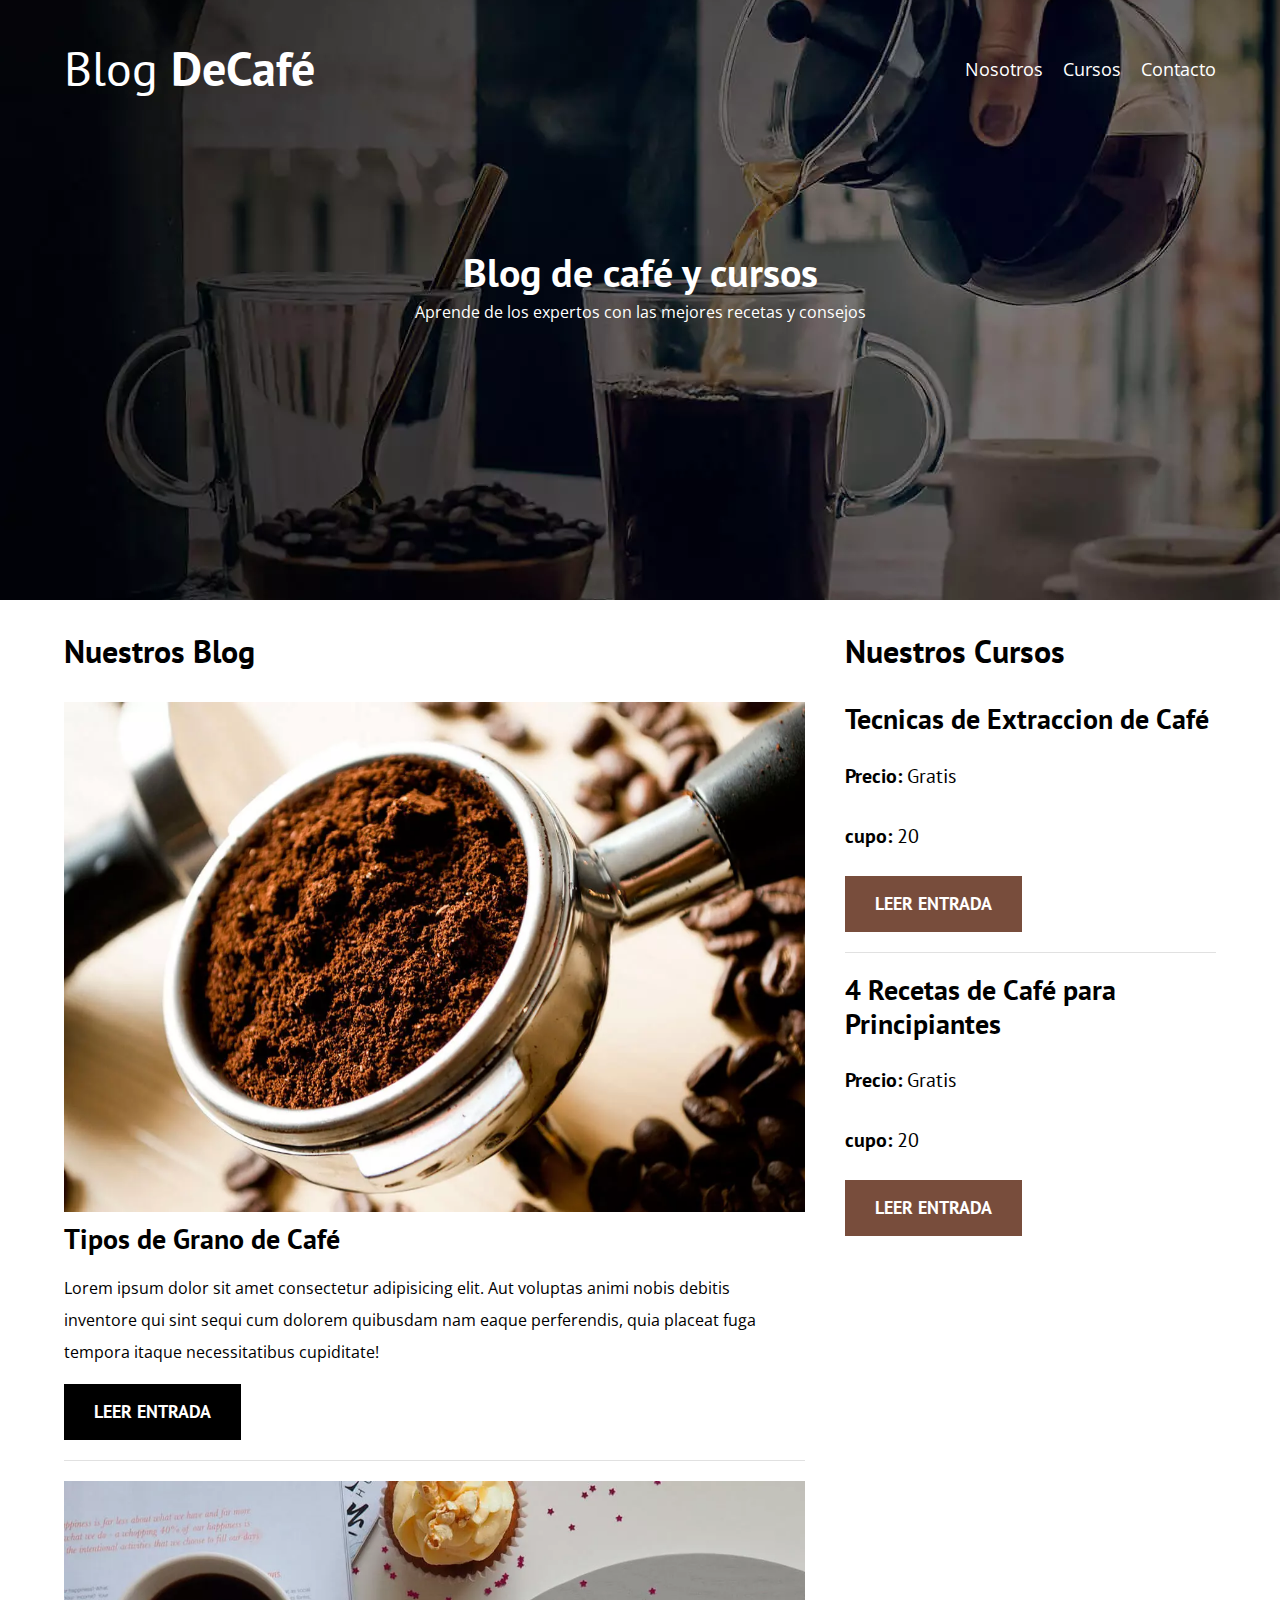
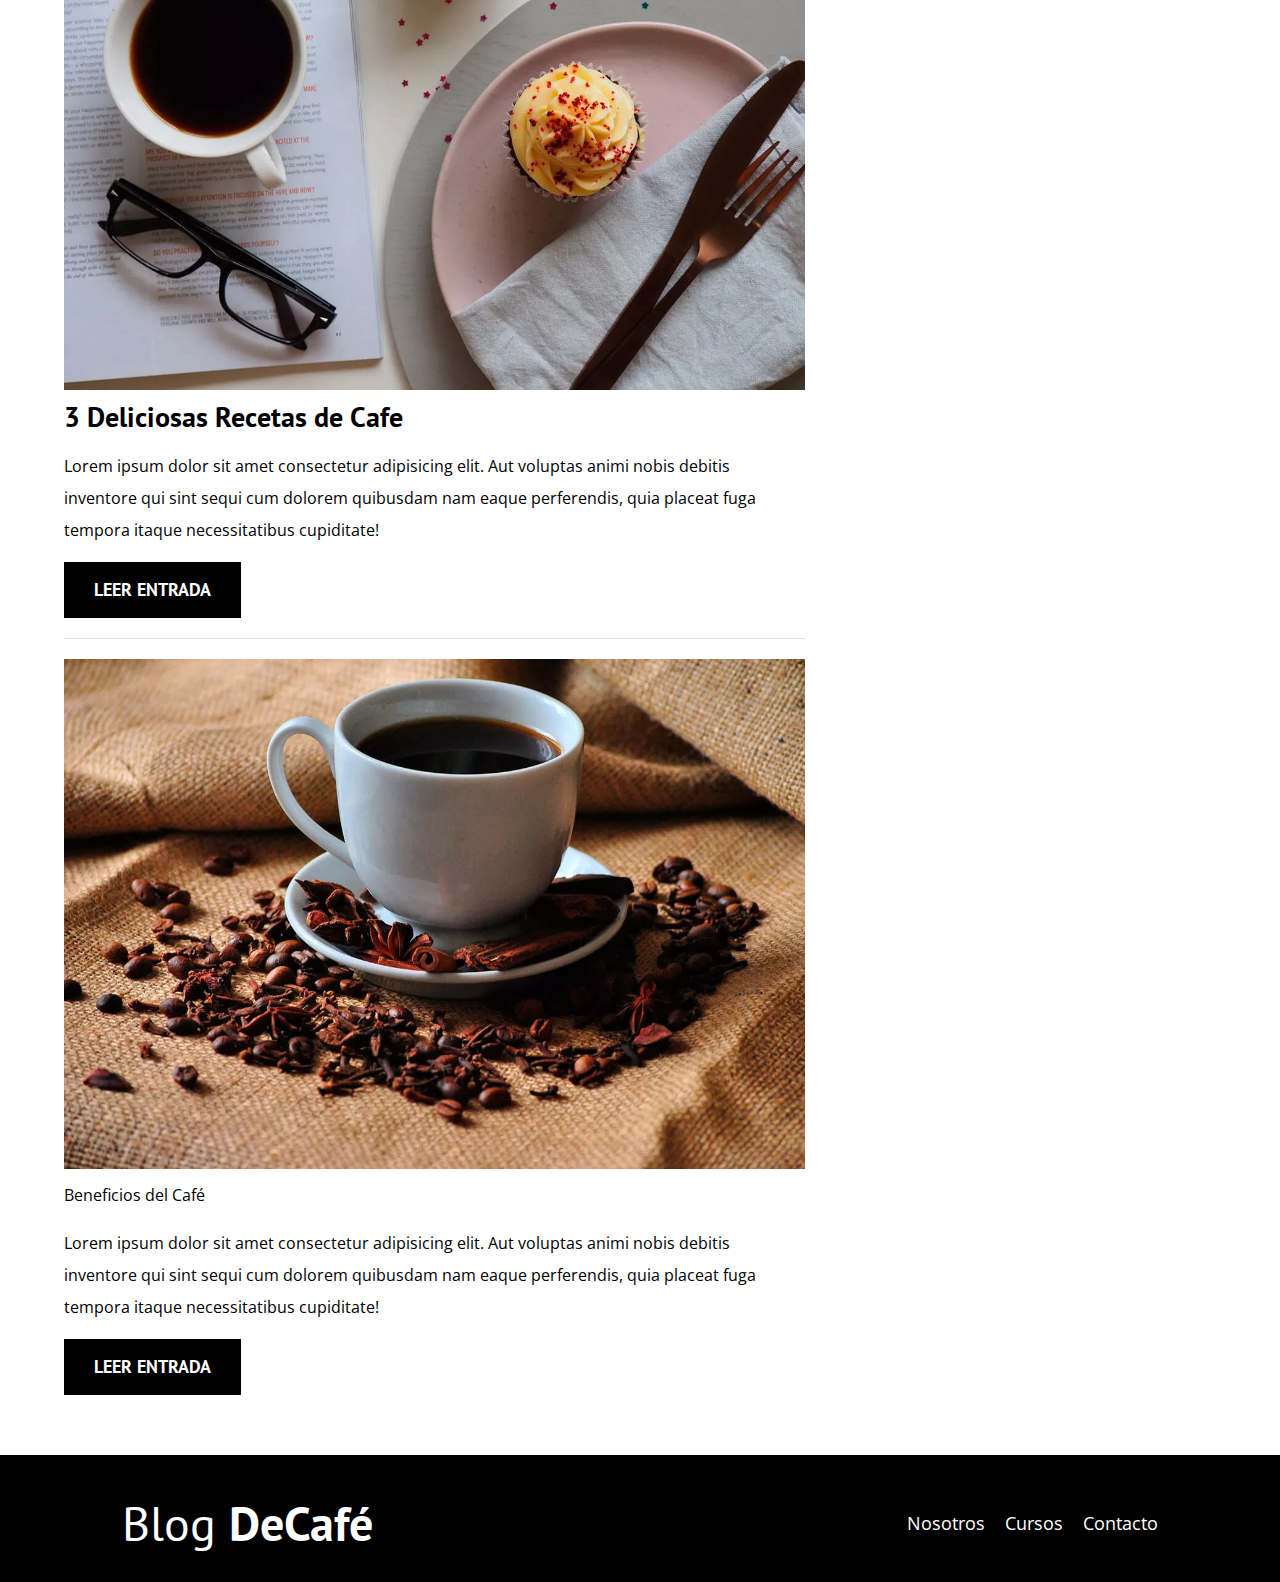
<file: index.html>
<!DOCTYPE html>
<html lang="en">
<head>
    <meta charset="UTF-8">
    <meta name="viewport" content="width=device-width, initial-scale=1.0">
    <meta name="description" content="Página web de blog de cafe">
    <title>BlocDeCafé</title>
    <link rel="stylesheet" href="css/normalize.css">
    <link rel="preconnect" href="https://fonts.googleapis.com">
    <link rel="preconnect" href="https://fonts.gstatic.com" crossorigin>
    <link href="https://fonts.googleapis.com/css2?family=Open+Sans&family=PT+Sans:wght@400;700&display=swap" rel="stylesheet">
    <link rel="stylesheet" href="css/style.css">

    <!--prefetch-->
    <link rel="prefetcht" href="nostros.html" as="document">

    <!--Preload-->
    <link rel="preload" href="css/normalize.css" as="style">
    <link rel="preload" href="css/normalize.css">

    <link rel="preload" href="https://fonts.googleapis.com/css2?family=Open+Sans&family=PT+Sans:wght@400;700&display=swap" crossorigin="crossorigin" as="font">
    <link href="https://fonts.googleapis.com/css2?family=Open+Sans&family=PT+Sans:wght@400;700&display=swap" rel="stylesheet">

    <link rel="preload" href="css/style.css" as="style">
    <link rel="preload" href="css/style.css">

 

</head>
<body>
    
    <header class="header">

        <div class="contenedor">
            <div class="barra">
                <a class="logo" href="index.html">
                    <h1 class="logo__nombre no-margin center-text">Blog <span class="logo__bold">DeCafé</span></h1>
                </a>

                <nav class="navegacion">
                    <a href="nostros.html" class="navegacion__enlace">Nosotros</a>
                    <a href="cursos.html" class="navegacion__enlace">Cursos</a>
                    <a href="contacto.html" class="navegacion__enlace">Contacto</a>
                </nav>
            </div>
        </div>

        <div class="header__texto">
            <h2 class="no-margin">Blog de café y cursos</h2>
            <p class="no-margin"> Aprende de los expertos con las mejores recetas y consejos</p>
        </div>
    </header>

    <div class="contenedor contenido-principal">
       <main class="blog">
        <h3>Nuestros Blog</h3>

        <article class="entrada">
            <div class="entrada__imagen">
                <picture>
                    <source loading="lazy" srcset="img/blog1.webp" type="image/webp">
                    <img loading="lazy" src="img/blog1.jpg" alt="imagen blog">
                </picture>

            </div>
            <div class="entrada__contenido">
                <h4 class="no-margin ">Tipos de Grano de Café</h4>
                <p>Lorem ipsum dolor sit amet consectetur adipisicing elit. Aut voluptas animi nobis debitis inventore qui sint sequi cum dolorem quibusdam nam eaque perferendis, quia placeat fuga tempora itaque necessitatibus cupiditate!</p>
                <a href="entrada.htmml" class="boton boton--primario">Leer Entrada</a>
            </div>
        </article>
        <article class="entrada">
            <div class="entrada__imagen">
                <picture>
                    <source loading="lazy" srcset="img/blog2.webp" type="image/webp">
                    <img loading="lazy" src="img/blog2.jpg" alt="imagen blog">
                </picture>
            </div>
            <div class="entrada__contenido">
                <h4 class="no-margin ">3 Deliciosas Recetas de Cafe</h4>
                <p>Lorem ipsum dolor sit amet consectetur adipisicing elit. Aut voluptas animi nobis debitis inventore qui sint sequi cum dolorem quibusdam nam eaque perferendis, quia placeat fuga tempora itaque necessitatibus cupiditate!</p>
                <a href="entrada.htmml" class="boton boton--primario">Leer Entrada</a>
            </div>
        </article>
        <article class="entrada">
            <div class="entrada__imagen">
                <picture>
                    <source loading="lazy" srcset="img/blog3.webp" type="image/webp">
                    <img loading="lazy" src="img/blog3.jpg" alt="imagen blog">
                </picture>
            </div>
            <div class="entrada__contenido">Beneficios del Café</h4>
                <p>Lorem ipsum dolor sit amet consectetur adipisicing elit. Aut voluptas animi nobis debitis inventore qui sint sequi cum dolorem quibusdam nam eaque perferendis, quia placeat fuga tempora itaque necessitatibus cupiditate!</p>
                <a href="entrada.htmml" class="boton boton--primario">Leer Entrada</a>
            </div>
        </article>
       </main> 
       <aside class="sidebar">
        <h3>Nuestros Cursos</h3>

        <ul class="cursos no-padding">
           <li class="widget-curso">
                <h4 class="no-margin">Tecnicas de Extraccion de Café</h4>
                <p class="widget-curso__label">Precio:
                    <span class="widget-curso__info">Gratis</span>
                </p>
                <p class="widget-curso__label">cupo:
                    <span class="widget-curso__info">20</span>
                </p>
                <a href="entrada.html" class="boton boton--secundario">Leer Entrada</a>
           </li>
           <li class="widget-curso">
            <h4 class="no-margin">4 Recetas de Café para Principiantes</h4>
            <p class="widget-curso__label">Precio:
                <span class="widget-curso__info">Gratis</span>
            </p>
            <p class="widget-curso__label">cupo:
                <span class="widget-curso__info">20</span>
            </p>
            <a href="entrada.html" class="boton boton--secundario">Leer Entrada</a>
       </li>
        </ul>
       </aside>
    </div>

    <footer class="footer">
        <div class="contenedor">
            <div class="contenedor">
                <div class="barra">
                    <a class="logo" href="index.html">
                        <h1 class="logo__nombre no-margin center-text">Blog <span class="logo__bold">DeCafé</span></h1>
                    </a>
    
                    <nav class="navegacion">
                        <a href="nostros.html" class="navegacion__enlace">Nosotros</a>
                        <a href="cursos.html" class="navegacion__enlace">Cursos</a>
                        <a href="contacto.html" class="navegacion__enlace">Contacto</a>
                    </nav>
                </div>
        </div>
    </footer>

    <script src="js/modernizer.js"></script>
</body>
</html>
</file>
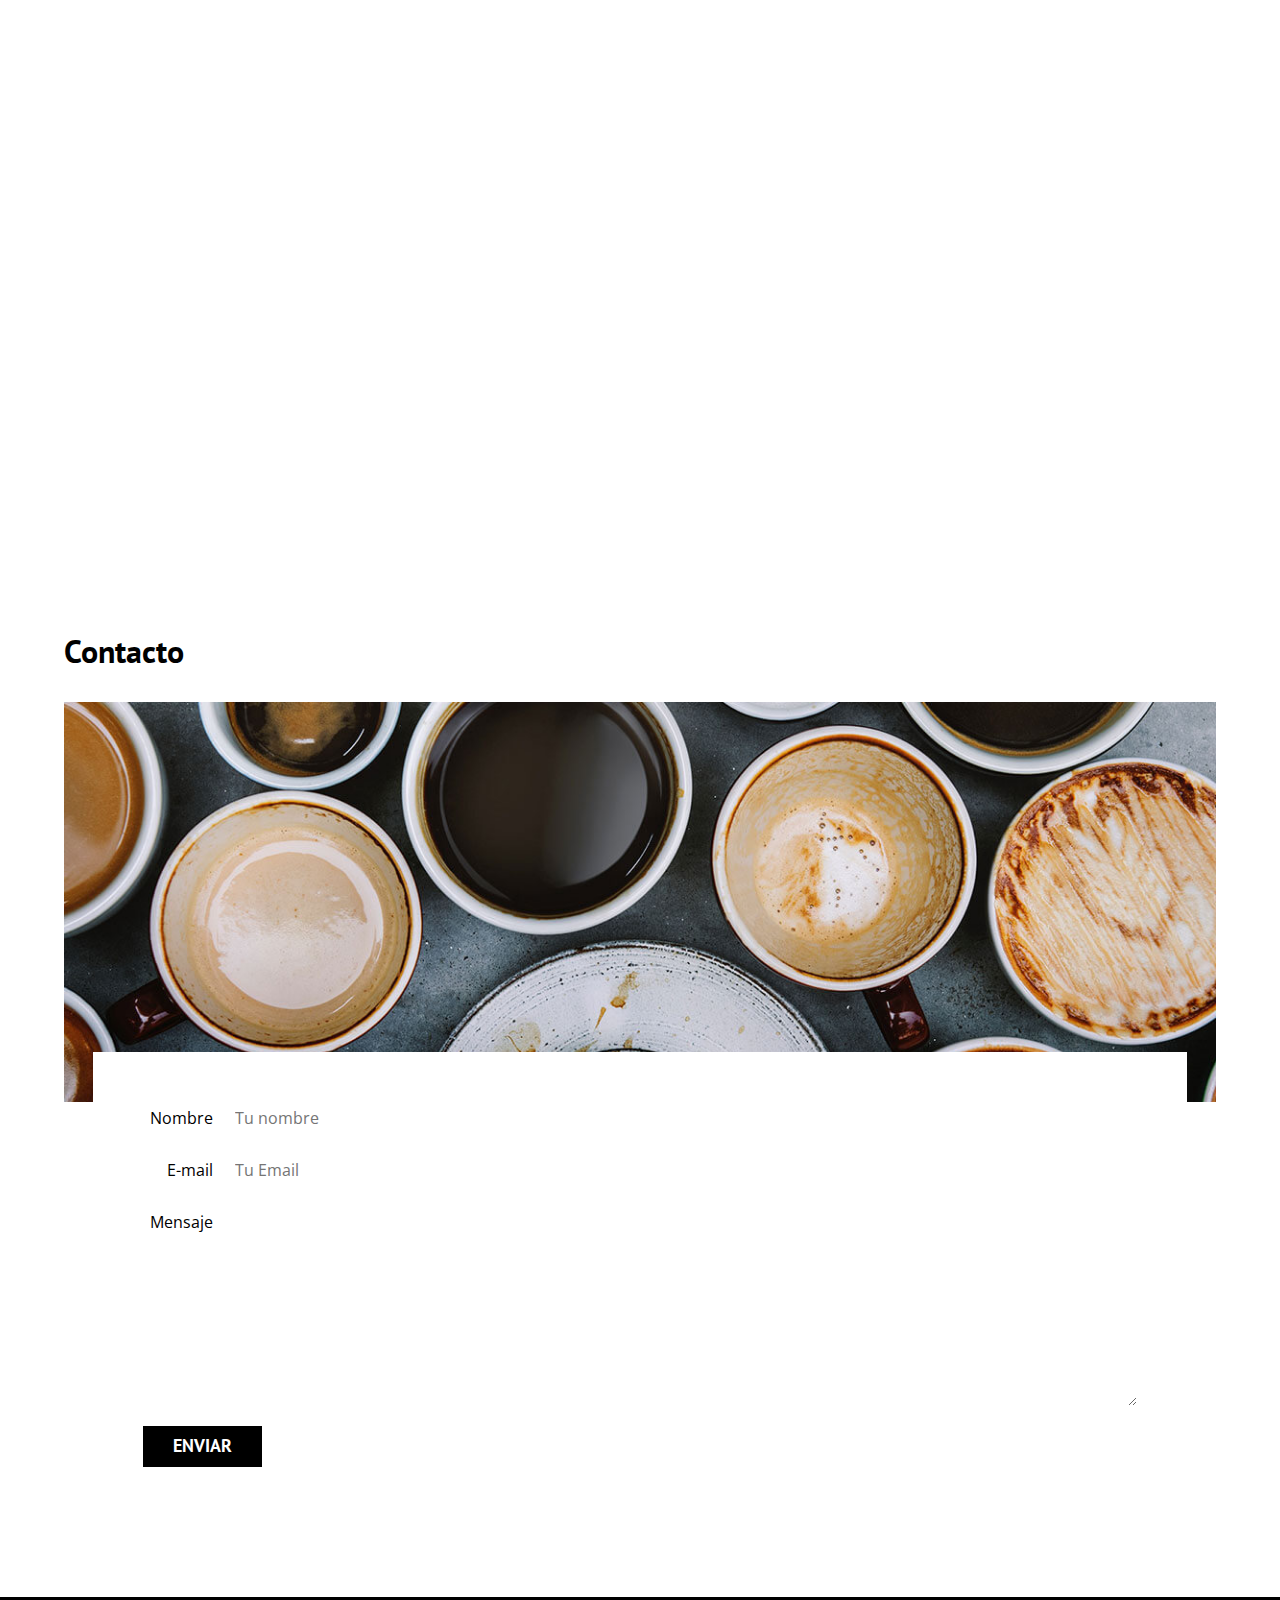
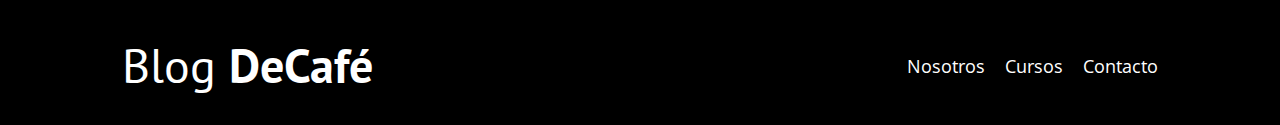
<file: contacto.html>
<!DOCTYPE html>
<html lang="en">
<head>
    <meta charset="UTF-8">
    <meta name="viewport" content="width=device-width, initial-scale=1.0">
    <title>BlocDeCafé</title>
    <link rel="stylesheet" href="css/normalize.css">
    <link rel="preconnect" href="https://fonts.googleapis.com">
    <link rel="preconnect" href="https://fonts.gstatic.com" crossorigin>
    <link href="https://fonts.googleapis.com/css2?family=Open+Sans&family=PT+Sans:wght@400;700&display=swap" rel="stylesheet">
    <link rel="stylesheet" href="css/style.css">
</head>
<body>
    
    <header class="header">

        <div class="contenedor">
            <div class="barra">
                <a class="logo" href="index.html">
                    <h1 class="logo__nombre no-margin center-text">Blog <span class="logo__bold">DeCafé</span></h1>
                </a>

                <nav class="navegacion">
                    <a href="nostros.html" class="navegacion__enlace">Nosotros</a>
                    <a href="cursos.html" class="navegacion__enlace">Cursos</a>
                    <a href="contacto.html" class="navegacion__enlace">Contacto</a>
                </nav>
            </div>
        </div>

        <div class="header__texto">
            <h2 class="no-margin">Blog de café y cursos</h2>
            <p class="no-margin"> Aprende de los expertos con las mejores recetas y consejos</p>
        </div>
    </header>

    <main class="contenedor">
        <h3 clas="centrar-texto">Contacto</h3>
        <div class="contacto-bg"></div>

        <form class="formulario">
            <div class="campo">
                <label  class="campo__label" for="nombre">Nombre</label>
                <input class="campo__field"  type="text" placeholder="Tu nombre" id="nombre"
                >
            </div>
            <div class="campo">
                <label class="campo__label" for="email">E-mail</label>
                <input class="campo__field" type="email" placeholder="Tu Email" id="email">
            </div>
            <div class="campo">
                <label class="campo__label" for="mensaje">Mensaje</label>
                <textarea class="campo__field campo__field--textarea" name="" id="mensaje" cols="30" rows="10"></textarea>
            </div>
        
            <div class="campo">
                <input type="submit" value="Enviar" class="boton boton--primario">
            </div>
        </form>
        
    </main>

    <footer class="footer">
        <div class="contenedor">
            <div class="contenedor">
                <div class="barra">
                    <a class="logo" href="index.html">
                        <h1 class="logo__nombre no-margin center-text">Blog <span class="logo__bold">DeCafé</span></h1>
                    </a>
    
                    <nav class="navegacion">
                        <a href="nostros.html" class="navegacion__enlace">Nosotros</a>
                        <a href="cursos.html" class="navegacion__enlace">Cursos</a>
                        <a href="contacto.html" class="navegacion__enlace">Contacto</a>
                    </nav>
                </div>
        </div>
    </footer>
</body>
</html>
</file>
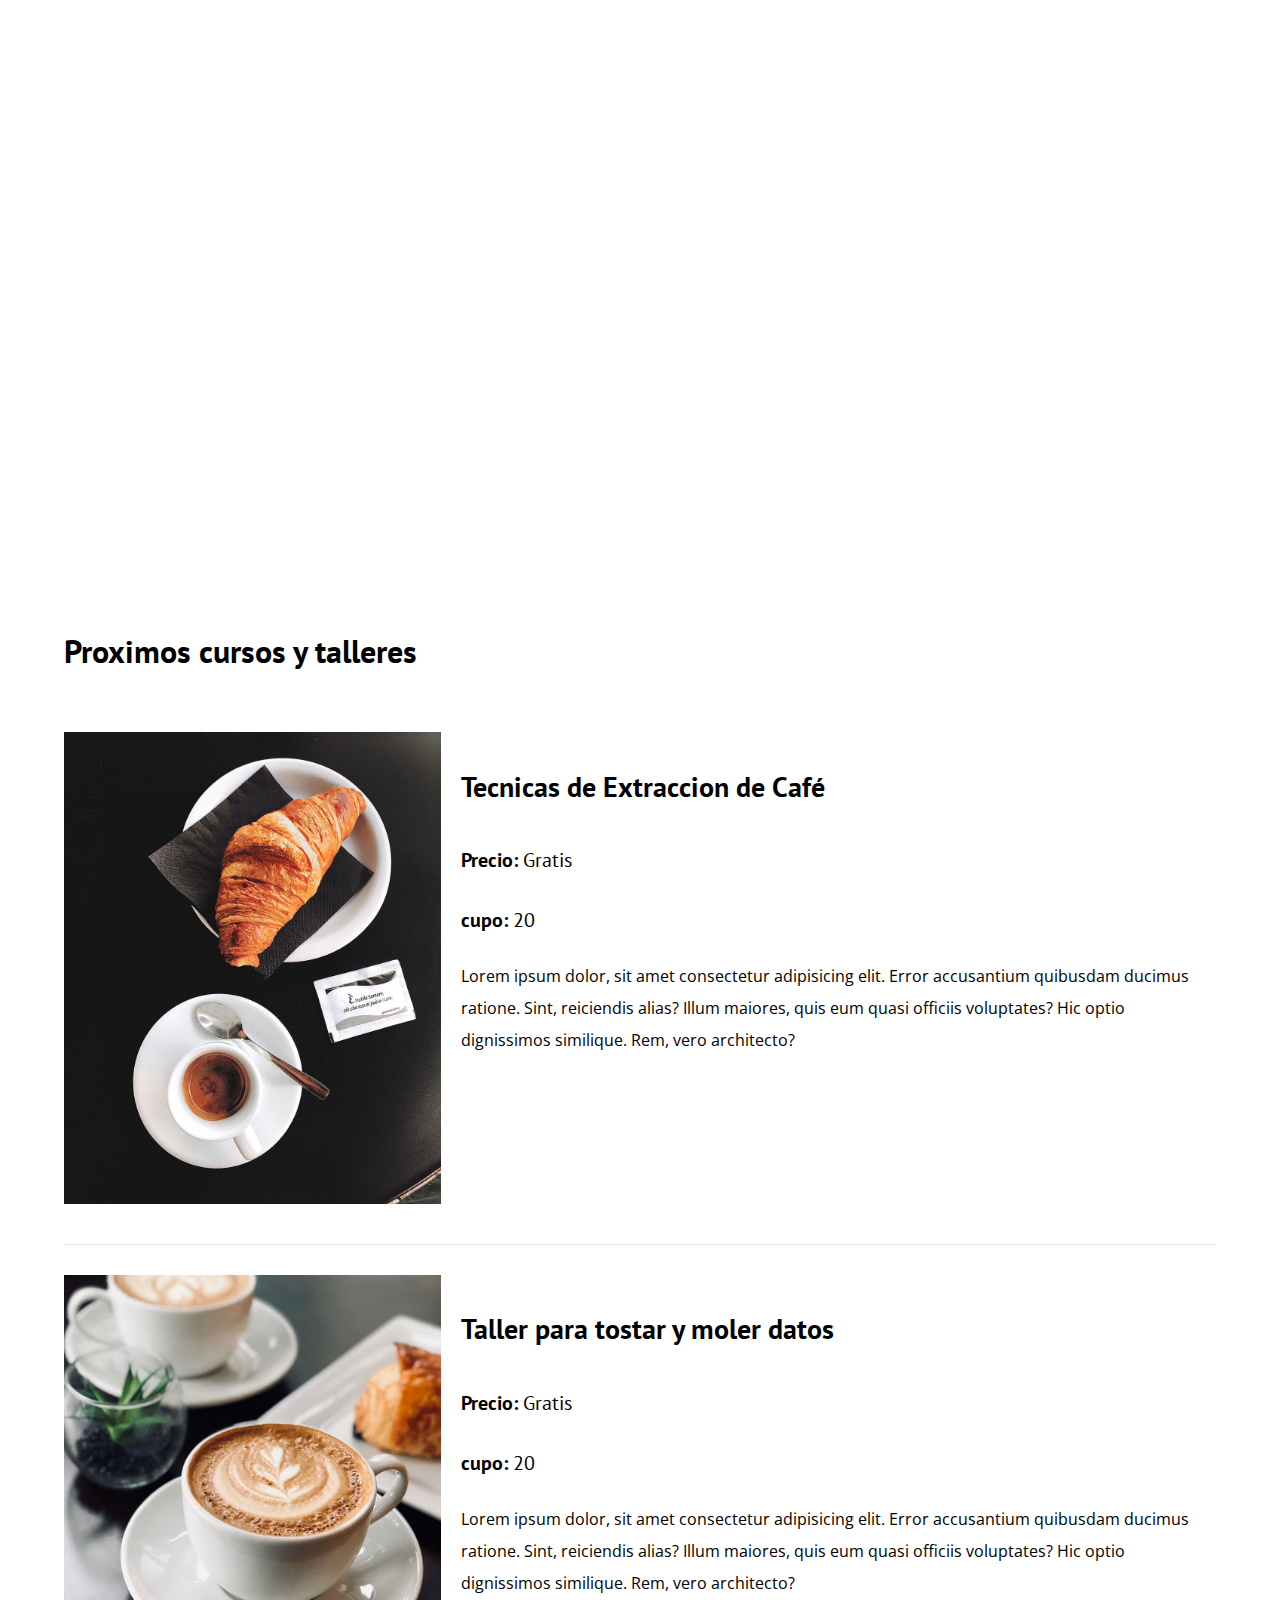
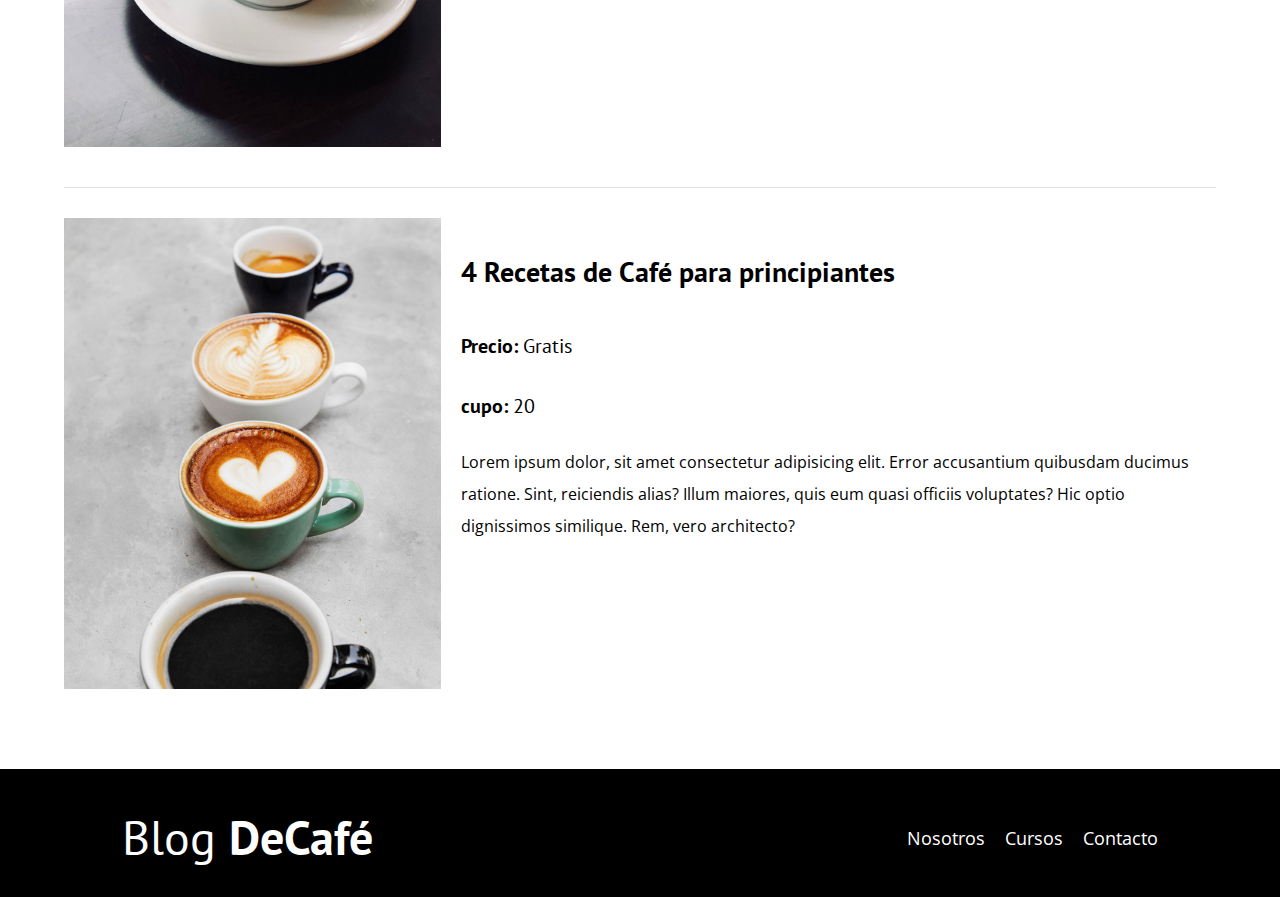
<file: cursos.html>
<!DOCTYPE html>
<html lang="en">
<head>
    <meta charset="UTF-8">
    <meta name="viewport" content="width=device-width, initial-scale=1.0">
    <title>BlocDeCafé</title>
    <link rel="stylesheet" href="css/normalize.css">
    <link rel="preconnect" href="https://fonts.googleapis.com">
    <link rel="preconnect" href="https://fonts.gstatic.com" crossorigin>
    <link href="https://fonts.googleapis.com/css2?family=Open+Sans&family=PT+Sans:wght@400;700&display=swap" rel="stylesheet">
    <link rel="stylesheet" href="css/style.css">
</head>
<body>
    
    <header class="header">

        <div class="contenedor">
            <div class="barra">
                <a class="logo" href="index.html">
                    <h1 class="logo__nombre no-margin center-text">Blog <span class="logo__bold">DeCafé</span></h1>
                </a>

                <nav class="navegacion">
                    <a href="nostros.html" class="navegacion__enlace">Nosotros</a>
                    <a href="cursos.html" class="navegacion__enlace">Cursos</a>
                    <a href="contacto.html" class="navegacion__enlace">Contacto</a>
                </nav>
            </div>
        </div>

        <div class="header__texto">
            <h2 class="no-margin">Blog de café y cursos</h2>
            <p class="no-margin"> Aprende de los expertos con las mejores recetas y consejos</p>
        </div>
    </header>

    <main class="contenedor">
        <h3 clas="centrar-texto">Proximos cursos y talleres</h3>

        <div class="curso">

            <div class="curso__imagen">
                <img src="img/curso1.jpg" alt="imagen curso">
            </div>

          <div class="curso__informacion">
            <h4 class="nox-margin">Tecnicas de Extraccion de Café</h4>
            <p class="curso__label">Precio:
                <span class="curso__info">Gratis</span>
            </p>
            <p class="curso__label">cupo:
                <span class="curso__info">20</span>
            </p>
            <p class="curso__descripcion">
                Lorem ipsum dolor, sit amet consectetur adipisicing elit. Error accusantium quibusdam ducimus ratione. Sint, reiciendis alias? Illum maiores, quis eum quasi officiis voluptates? Hic optio dignissimos similique. Rem, vero architecto?
            </p>
          </div><!--cierre curso info-->
        </div> <!--cierre curso-->

        <div class="curso">

            <div class="curso__imagen">
                <img src="img/curso2.jpg" alt="imagen curso">
            </div>

          <div class="curso__informacion">
            <h4 class="nox-margin">Taller para tostar y moler datos</h4>
            <p class="curso__label">Precio:
                <span class="curso__info">Gratis</span>
            </p>
            <p class="curso__label">cupo:
                <span class="curso__info">20</span>
            </p>
            <p class="curso__descripcion">
                Lorem ipsum dolor, sit amet consectetur adipisicing elit. Error accusantium quibusdam ducimus ratione. Sint, reiciendis alias? Illum maiores, quis eum quasi officiis voluptates? Hic optio dignissimos similique. Rem, vero architecto?
            </p>
          </div><!--cierre curso info-->
        </div> <!--cierre curso-->

        <div class="curso">

            <div class="curso__imagen">
                <img src="img/curso3.jpg" alt="imagen curso">
            </div>

          <div class="curso__informacion">
            <h4 class="nox-margin">4 Recetas de Café para principiantes</h4>
            <p class="curso__label">Precio:
                <span class="curso__info">Gratis</span>
            </p>
            <p class="curso__label">cupo:
                <span class="curso__info">20</span>
            </p>
            <p class="curso__descripcion">
                Lorem ipsum dolor, sit amet consectetur adipisicing elit. Error accusantium quibusdam ducimus ratione. Sint, reiciendis alias? Illum maiores, quis eum quasi officiis voluptates? Hic optio dignissimos similique. Rem, vero architecto?
            </p>
          </div><!--cierre curso info-->
        </div> <!--cierre curso-->
 
    </main>

    <footer class="footer">
        <div class="contenedor">
            <div class="contenedor">
                <div class="barra">
                    <a class="logo" href="index.html">
                        <h1 class="logo__nombre no-margin center-text">Blog <span class="logo__bold">DeCafé</span></h1>
                    </a>
    
                    <nav class="navegacion">
                        <a href="nostros.html" class="navegacion__enlace">Nosotros</a>
                        <a href="cursos.html" class="navegacion__enlace">Cursos</a>
                        <a href="contacto.html" class="navegacion__enlace">Contacto</a>
                    </nav>
                </div>
        </div>
    </footer>
</body>
</html>
</file>
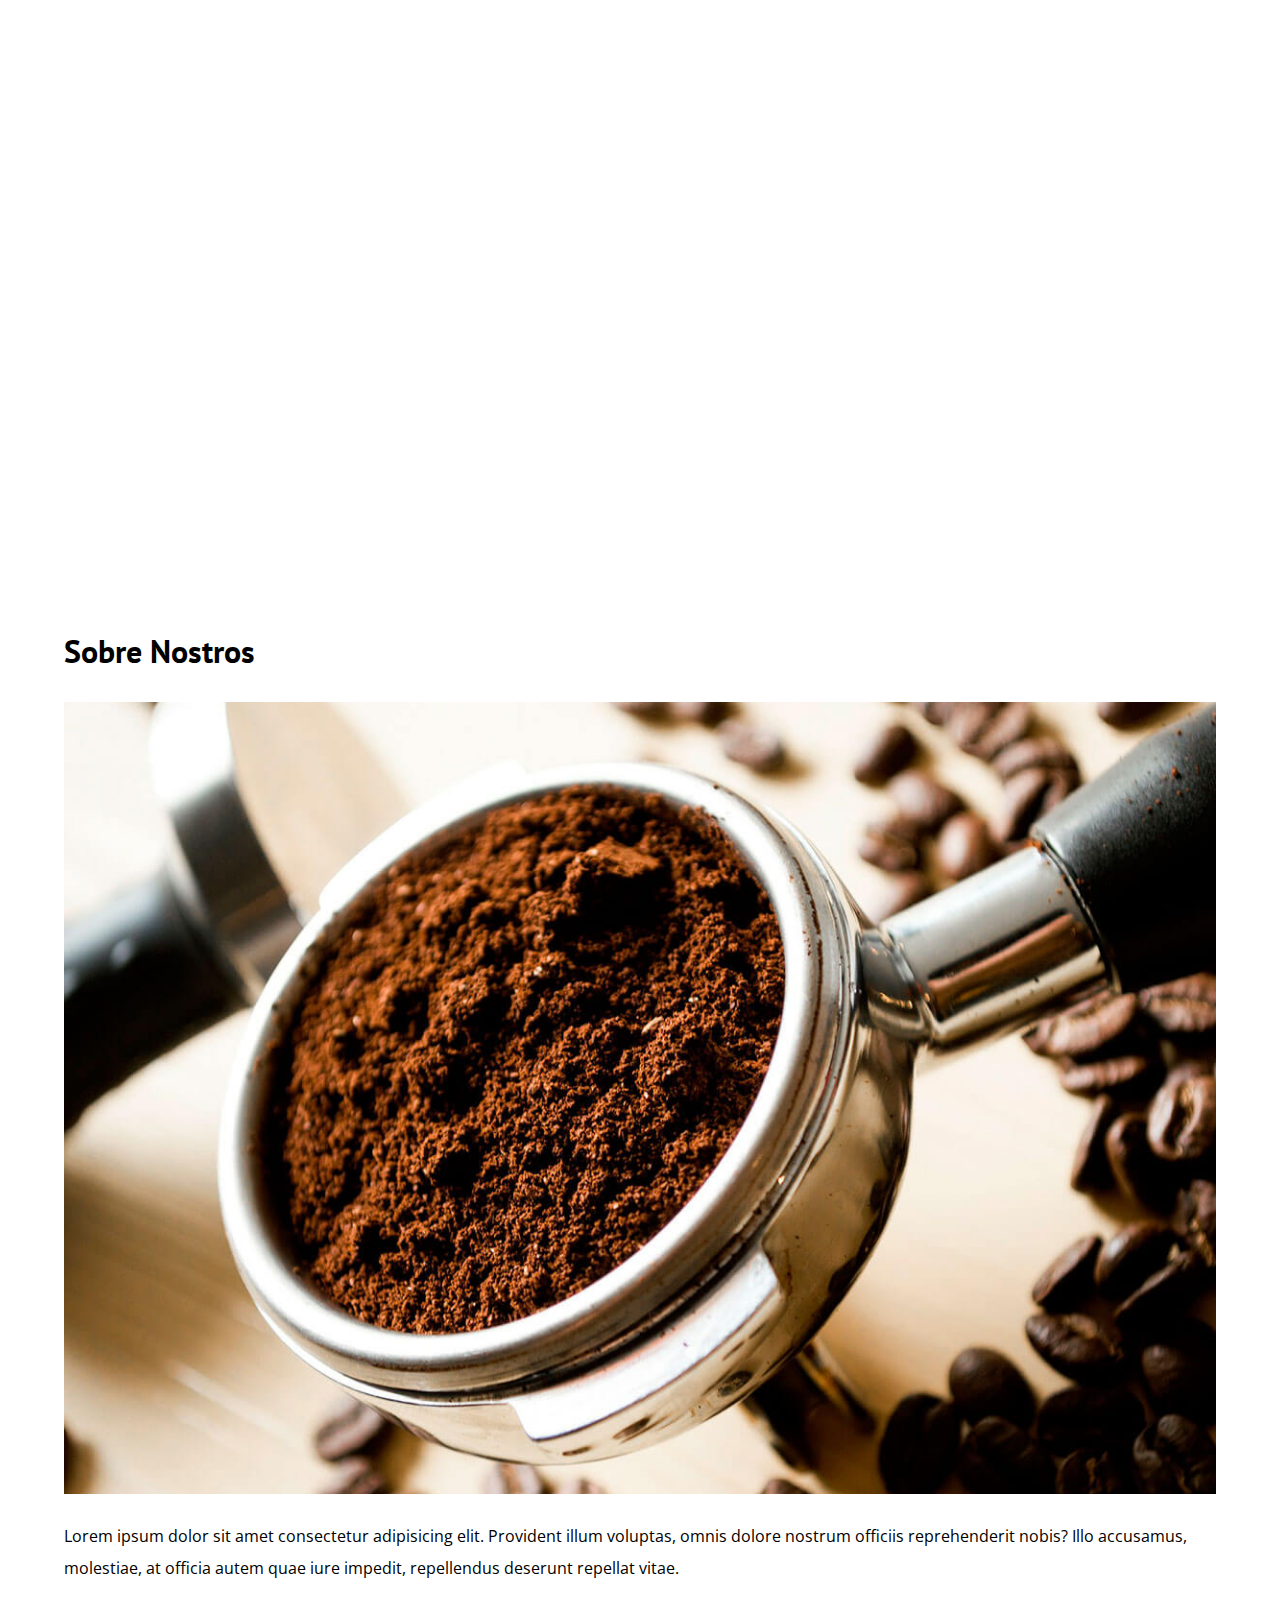
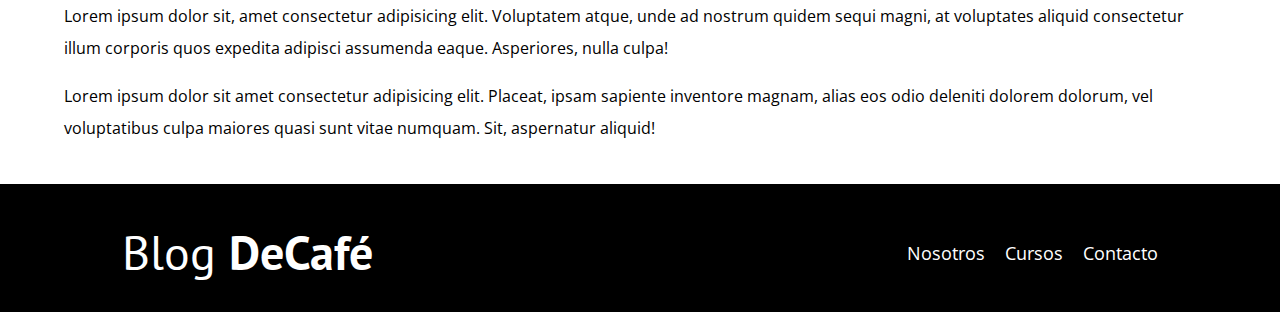
<file: entrada.html>
<!DOCTYPE html>
<html lang="en">
<head>
    <meta charset="UTF-8">
    <meta name="viewport" content="width=device-width, initial-scale=1.0">
    <title>BlocDeCafé</title>
    <link rel="stylesheet" href="css/normalize.css">
    <link rel="preconnect" href="https://fonts.googleapis.com">
    <link rel="preconnect" href="https://fonts.gstatic.com" crossorigin>
    <link href="https://fonts.googleapis.com/css2?family=Open+Sans&family=PT+Sans:wght@400;700&display=swap" rel="stylesheet">
    <link rel="stylesheet" href="css/style.css">
</head>
<body>
    
    <header class="header">

        <div class="contenedor">
            <div class="barra">
                <a class="logo" href="index.html">
                    <h1 class="logo__nombre no-margin center-text">Blog <span class="logo__bold">DeCafé</span></h1>
                </a>

                <nav class="navegacion">
                    <a href="nostros.html" class="navegacion__enlace">Nosotros</a>
                    <a href="cursos.html" class="navegacion__enlace">Cursos</a>
                    <a href="contacto.html" class="navegacion__enlace">Contacto</a>
                </nav>
            </div>
        </div>

        <div class="header__texto">
            <h2 class="no-margin">Blog de café y cursos</h2>
            <p class="no-margin"> Aprende de los expertos con las mejores recetas y consejos</p>
        </div>
    </header>

    <main class="contenedor">
        <h3 clas="centrar-texto">Sobre Nostros</h3>
        <img src="img/blog1.jpg" alt="imagen blog">

        <p>
            Lorem ipsum dolor sit amet consectetur adipisicing elit. Provident illum voluptas, omnis dolore nostrum officiis reprehenderit nobis? Illo accusamus, molestiae, at officia autem quae iure impedit, repellendus deserunt repellat vitae.
        </p>
       
        <p>
            Lorem ipsum dolor sit, amet consectetur adipisicing elit. Voluptatem atque, unde ad nostrum quidem sequi magni, at voluptates aliquid consectetur illum corporis quos expedita adipisci assumenda eaque. Asperiores, nulla culpa!
        </p>

        <p>
            Lorem ipsum dolor sit amet consectetur adipisicing elit. Placeat, ipsam sapiente inventore magnam, alias eos odio deleniti dolorem dolorum, vel voluptatibus culpa maiores quasi sunt vitae numquam. Sit, aspernatur aliquid!
        </p>
    </main>

    <footer class="footer">
        <div class="contenedor">
            <div class="contenedor">
                <div class="barra">
                    <a class="logo" href="index.html">
                        <h1 class="logo__nombre no-margin center-text">Blog <span class="logo__bold">DeCafé</span></h1>
                    </a>
    
                    <nav class="navegacion">
                        <a href="nostros.html" class="navegacion__enlace">Nosotros</a>
                        <a href="cursos.html" class="navegacion__enlace">Cursos</a>
                        <a href="contacto.html" class="navegacion__enlace">Contacto</a>
                    </nav>
                </div>
        </div>
    </footer>
</body>
</html>
</file>
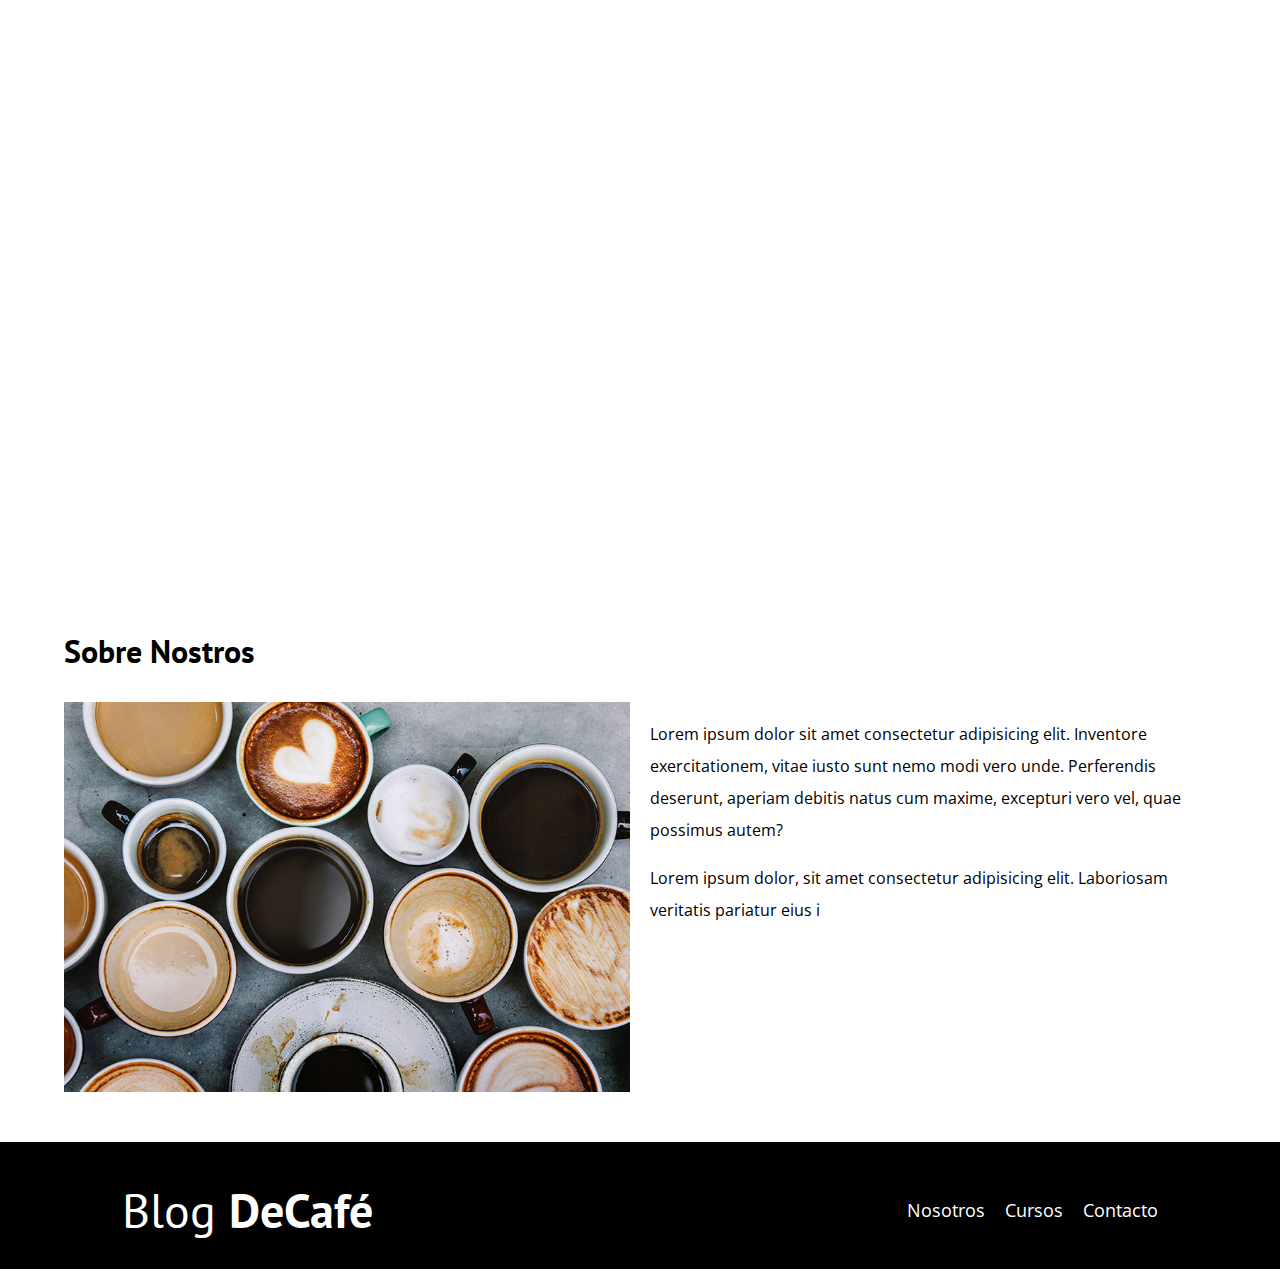
<file: nostros.html>
<!DOCTYPE html>
<html lang="en">
<head>
    <meta charset="UTF-8">
    <meta name="viewport" content="width=device-width, initial-scale=1.0">
    <title>BlocDeCafé</title>
    <link rel="stylesheet" href="css/normalize.css">
    <link rel="preconnect" href="https://fonts.googleapis.com">
    <link rel="preconnect" href="https://fonts.gstatic.com" crossorigin>
    <link href="https://fonts.googleapis.com/css2?family=Open+Sans&family=PT+Sans:wght@400;700&display=swap" rel="stylesheet">
    <link rel="stylesheet" href="css/style.css">
</head>
<body>
    
    <header class="header">

        <div class="contenedor">
            <div class="barra">
                <a class="logo" href="index.html">
                    <h1 class="logo__nombre no-margin center-text">Blog <span class="logo__bold">DeCafé</span></h1>
                </a>

                <nav class="navegacion">
                    <a href="nostros.html" class="navegacion__enlace">Nosotros</a>
                    <a href="cursos.html" class="navegacion__enlace">Cursos</a>
                    <a href="contacto.html" class="navegacion__enlace">Contacto</a>
                </nav>
            </div>
        </div>

        <div class="header__texto">
            <h2 class="no-margin">Blog de café y cursos</h2>
            <p class="no-margin"> Aprende de los expertos con las mejores recetas y consejos</p>
        </div>
    </header>

    <main class="contenedor">
        <h3 clas="centrar-texto">Sobre Nostros</h3>

        <div class="sobre-nostros">
            <div class="sobre-nostros__imagen">
                <img src="img/nosotros.jpg" alt="imagen nosotros">
            </div>

            <div class="sobre-nostros__texto">
                <p>
                    Lorem ipsum dolor sit amet consectetur adipisicing elit. Inventore exercitationem, vitae iusto sunt nemo modi vero unde. Perferendis deserunt, aperiam debitis natus cum maxime, excepturi vero vel, quae possimus autem?
                </p>
                <p>
                    Lorem ipsum dolor, sit amet consectetur adipisicing elit. Laboriosam veritatis pariatur eius i
                </p>
            </div>
        </div>
    </main>

    <footer class="footer">
        <div class="contenedor">
            <div class="contenedor">
                <div class="barra">
                    <a class="logo" href="index.html">
                        <h1 class="logo__nombre no-margin center-text">Blog <span class="logo__bold">DeCafé</span></h1>
                    </a>
    
                    <nav class="navegacion">
                        <a href="nostros.html" class="navegacion__enlace">Nosotros</a>
                        <a href="cursos.html" class="navegacion__enlace">Cursos</a>
                        <a href="contacto.html" class="navegacion__enlace">Contacto</a>
                    </nav>
                </div>
        </div>
    </footer>
</body>
</html>
</file>
<file: css/style.css>
:root {
    --fuenteHeading: 'PT Sans', sans-serif;
    --fuenteParrafos: 'Open Sans', sans-serif;

    --primario: #784D3C;
    --gris: #e1e1e1;
    --blanco: #ffffff;
    --negro: #000000;
}

html {
    box-sizing: border-box;
    font-size: 62.5%;
}

*, *:before, *:after{
    box-sizing: inherit;

}

body {
    font-family: var(--fuenteParrafos);
    font-size: 1.6rem;
    line-height: 2;
}

/**globales **/
.contenedor {

    width: min(90%, 120rem);
    margin: 0 auto;
}

a {
    text-decoration: none;
}
h1,h2,h3,h4 {
    font-family: var(--fuenteHeading);
    line-height: 1.2;
}
h1 {
    font-size: 4.8rem;
}
h2 {
    font-size: 4rem;
}
h3 {
    font-size: 3.2rem;
}
h4 {
    font-size: 2.8rem;
}   
img {
    max-width: 100%;
}
.no-margin {
    margin: 0;
}
.no-padding {
    padding: 0;
}
.centrar-texto {
    text-align: center;
}

/**Header**/
.webp .header {
    background-image: url(../img/banner.webp);
}
.no-webp .header {
    background-image: url(../img/banner.jpg); 
}
.header {
    height: 60rem;
    background-size: repeat;
    background-repeat: no-repeat;
    background-position: center center;
}
.header__texto {
    text-align: center;
    color: var(--blanco);
    margin-top: 5rem;
}
@media (min-width: 768px) {
        .header__texto {
            margin-top: 15rem;
        }
}
.barra{
    padding-top: 4rem;
}
@media (min-width:768px ) {
          .barra{
            display: flex;
            justify-content: space-between;
            align-items: center;
          }
}
.logo {
    color: var(--blanco);
}
.logo__nombre {
    font-weight: normal;
}
.logo__bold{
    font-weight: 700;
}
@media (min-width: 786px) {
          .navegacion{
            display: flex;
            gap: 2rem;
          }
}
.navegacion__enlace {
    display: block;
    text-align: center;
    font-size: 1.8rem;
    color: var(--blanco);
}
@media (min-width: 768px) {
    .contenido-principal {
        display: grid;
        grid-template-columns: 2fr 1fr;
        column-gap: 4rem;
    }
}

.entrada {
    border-bottom: 1px solid var(--gris);
    margin-bottom: 2rem;

}
.entrada:last-of-type  {
    border:none;
    margin-bottom: 0;
}

.boton {
    display: block;
    font-family: var(--fuenteHeading);
    color: var(--blanco);
    text-align: center;
    padding: 1rem 3rem;
    font-size: 1.8rem;
    text-transform: uppercase;
    font-weight: 700;
    margin-bottom: 2rem;
    border: none;
}
@media (min-width: 768px) {
       .boton {
        display: inline-block;
       }   
}
.boton:hover{
    cursor:pointer
}
.boton--primario {
    background-color: var(--negro);
}
.boton--secundario {
    background-color: var(--primario);
}
.cursos {
    list-style: none;
}
.widget-curso{
    border-bottom: 1px solid var(--gris);
    margin-bottom: 2rem;
}
.widget-curso:last-of-type{
    border: none;
    margin-bottom: 0;
}
.widget-curso__label{
    font-family: var(--fuenteHeading);
    font-weight: bold;
}
.widget-curso__info{
    font-weight: normal;
}
.widget-curso__label,
.widget-curso__info{
    font-size: 2rem;
}

.footer {
    background-color: var(--negro);
    padding-bottom: 3rem;
    margin-top: 4rem;
}

/** Sobre Nostros**/
@media (min-width: 768px) {

          .sobre-nostros{
            display: grid;
            grid-template-columns: repeat(2, 1fr);
            column-gap: 2rem;
          }
}

.curso {
    padding: 3rem 0;
    border-bottom: 1px solid var(--gris);
}
@media (min-width: 768px) {
    .curso {
        display: grid;
        grid-template-columns: 1fr 2fr ;
        column-gap: 2rem;
    }
}

.curso:last-of-type{
    border: none;
}
.curso__label{
    font-family: var(--fuenteHeading);
    font-weight: bold;
}
.curso__info{
    font-weight: normal;
}
.curso__label,
.curso__info{
    font-size: 2rem;
}

/**Contacto*/

.contacto-bg {
    background-image: url(../img/contacto.jpg);
    height: 40rem;
    background-size: cover;
    background-repeat: no-repeat;
}

.formulario
{
    background-color: var(--blanco);
    margin: -5rem auto 0 auto;
    width: 95%;
    padding: 5rem;
}
.campo{
    display: flex;
    margin-bottom: 2rem;

}
.campo__label{
    flex: 0 0 9rem;
    text-align: right;
    padding-right: 2rem;
}
.campo__field{
    flex: 1;
    border: 1px var(--gris);
}
.campo__field--textarea{
    height: 20rem;
}
</file>
